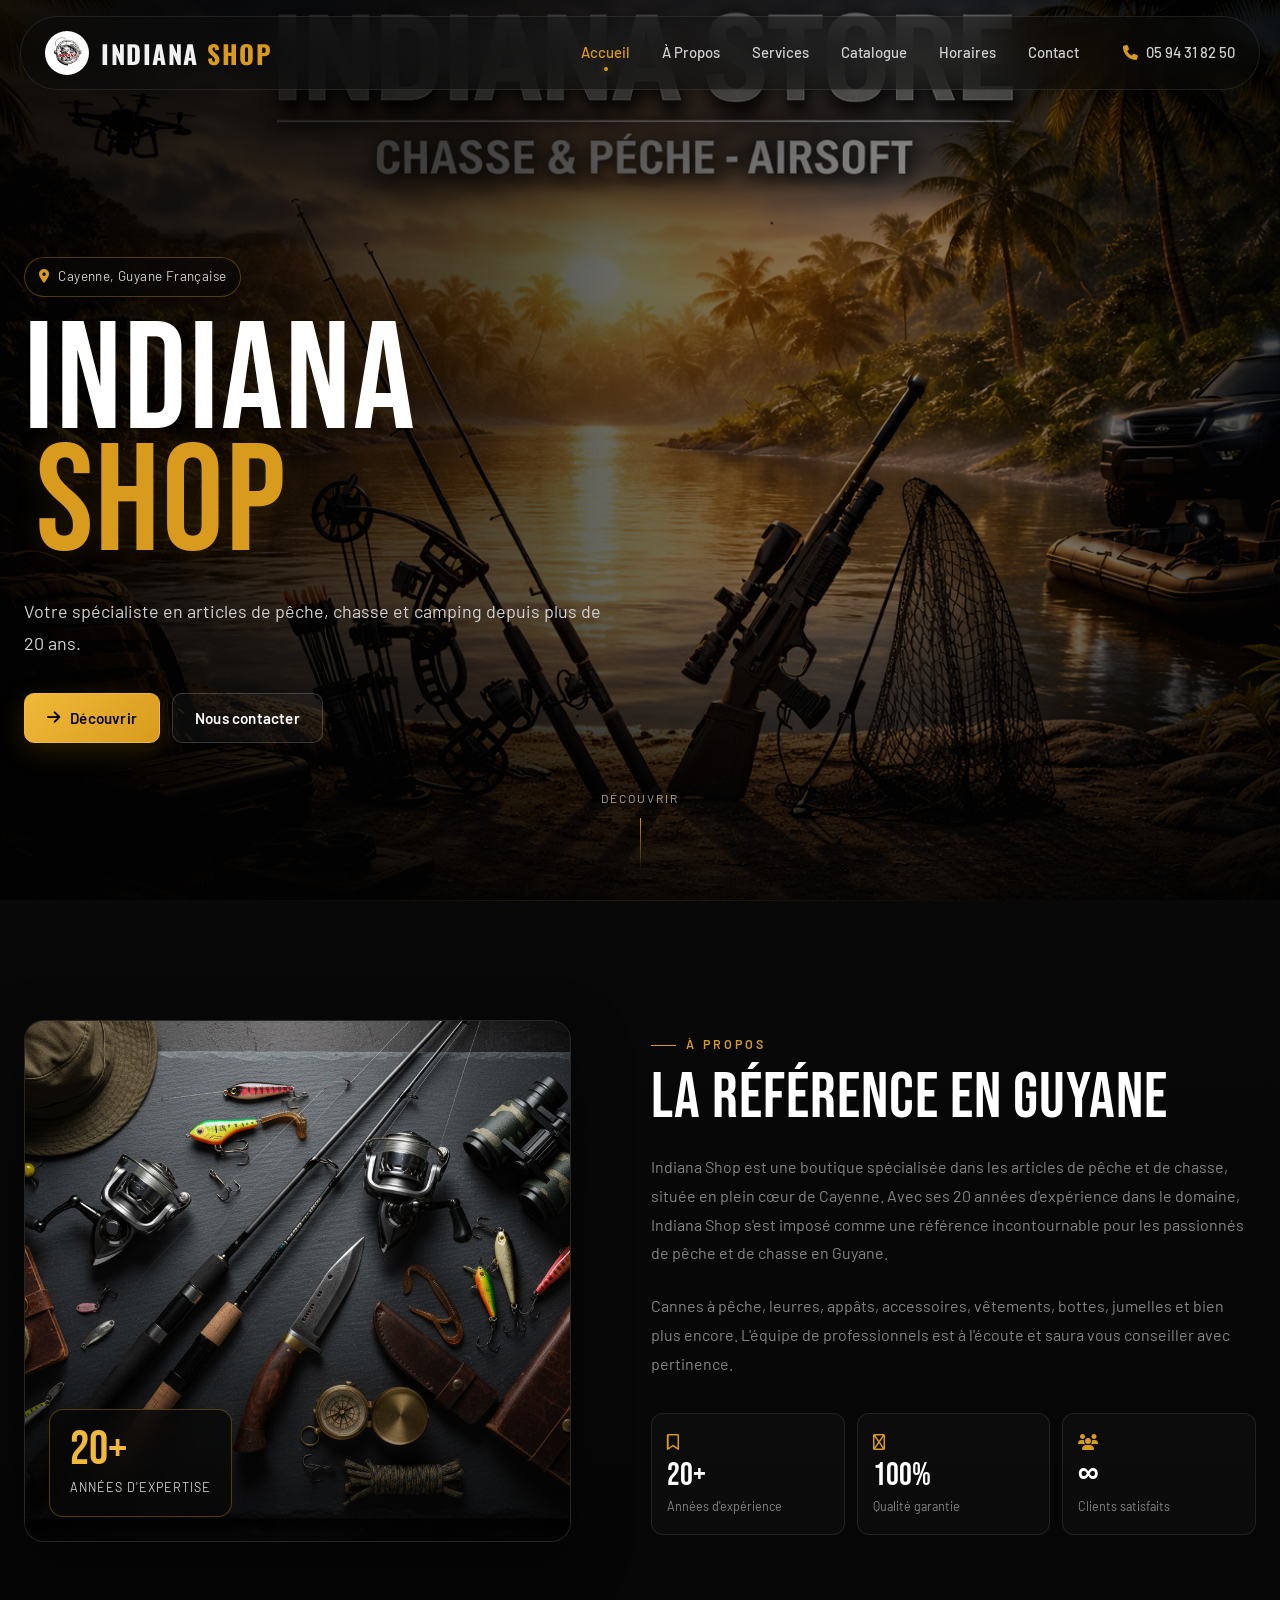
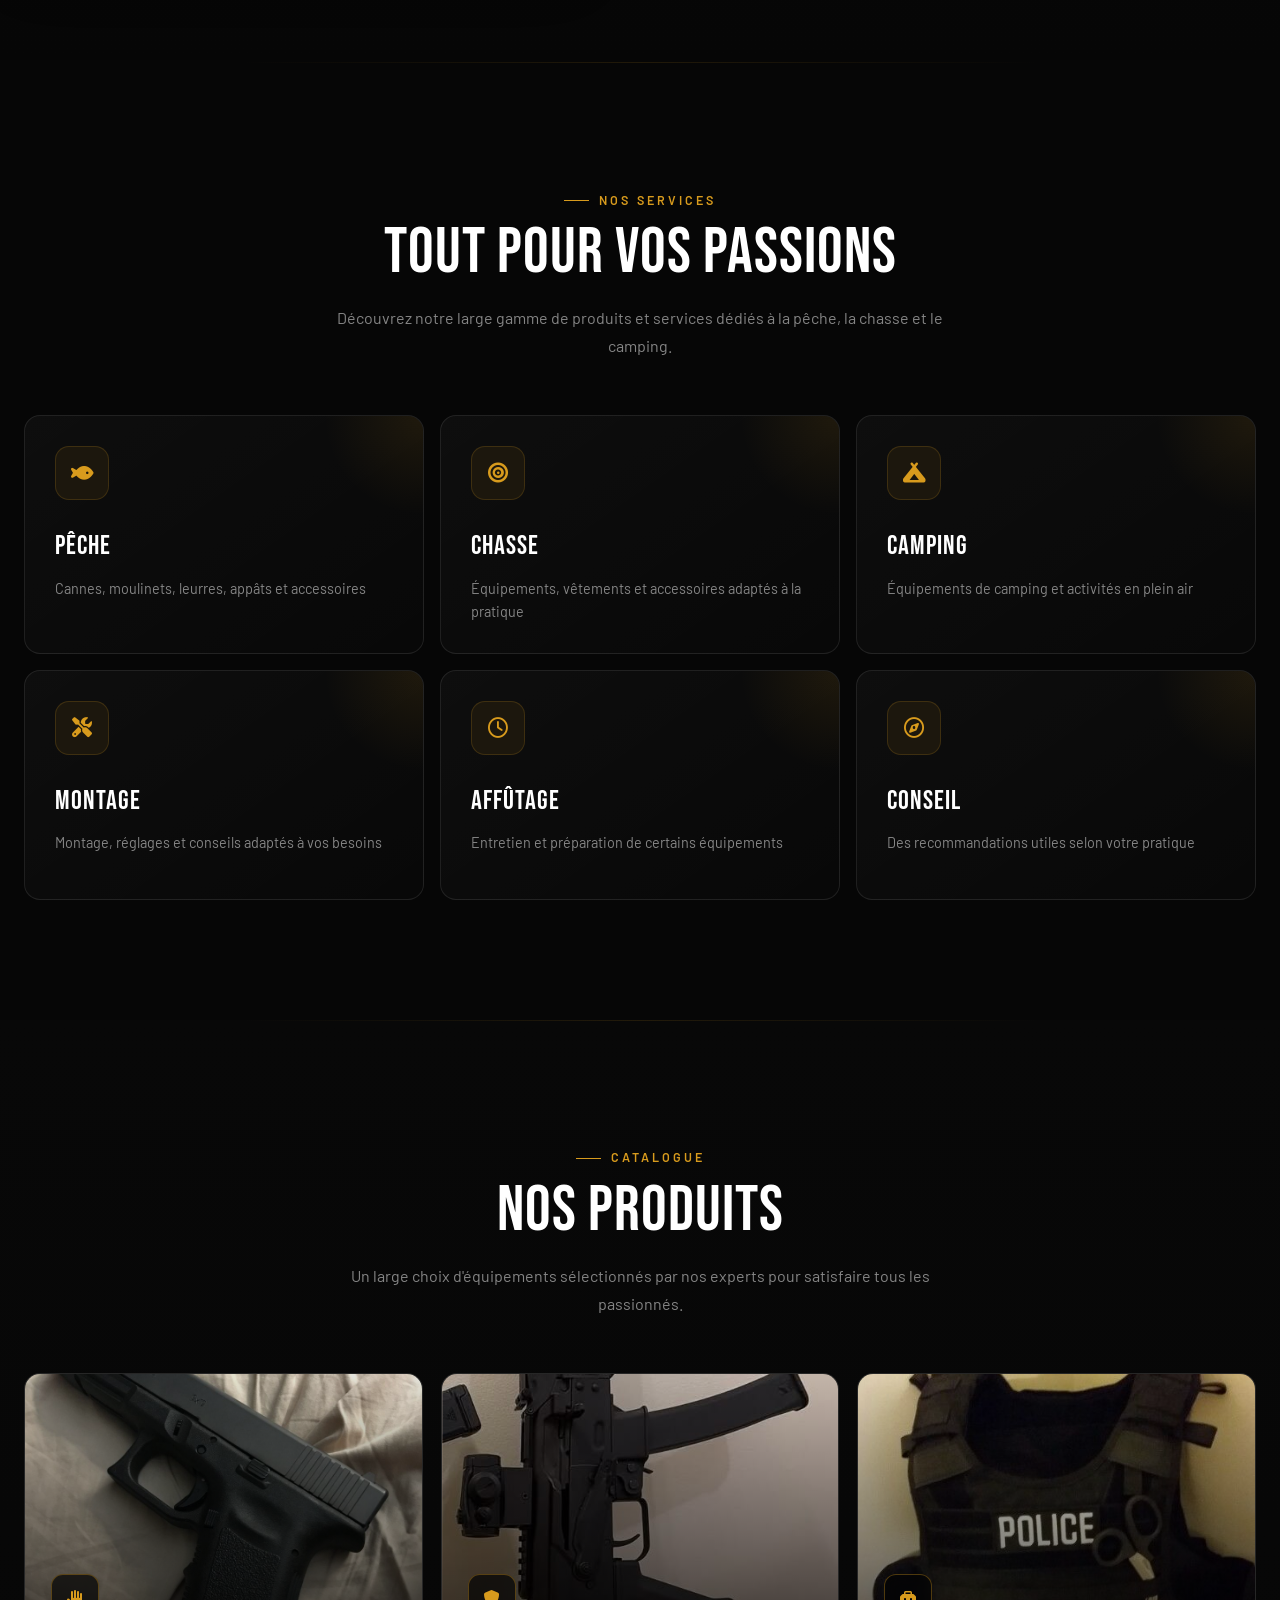
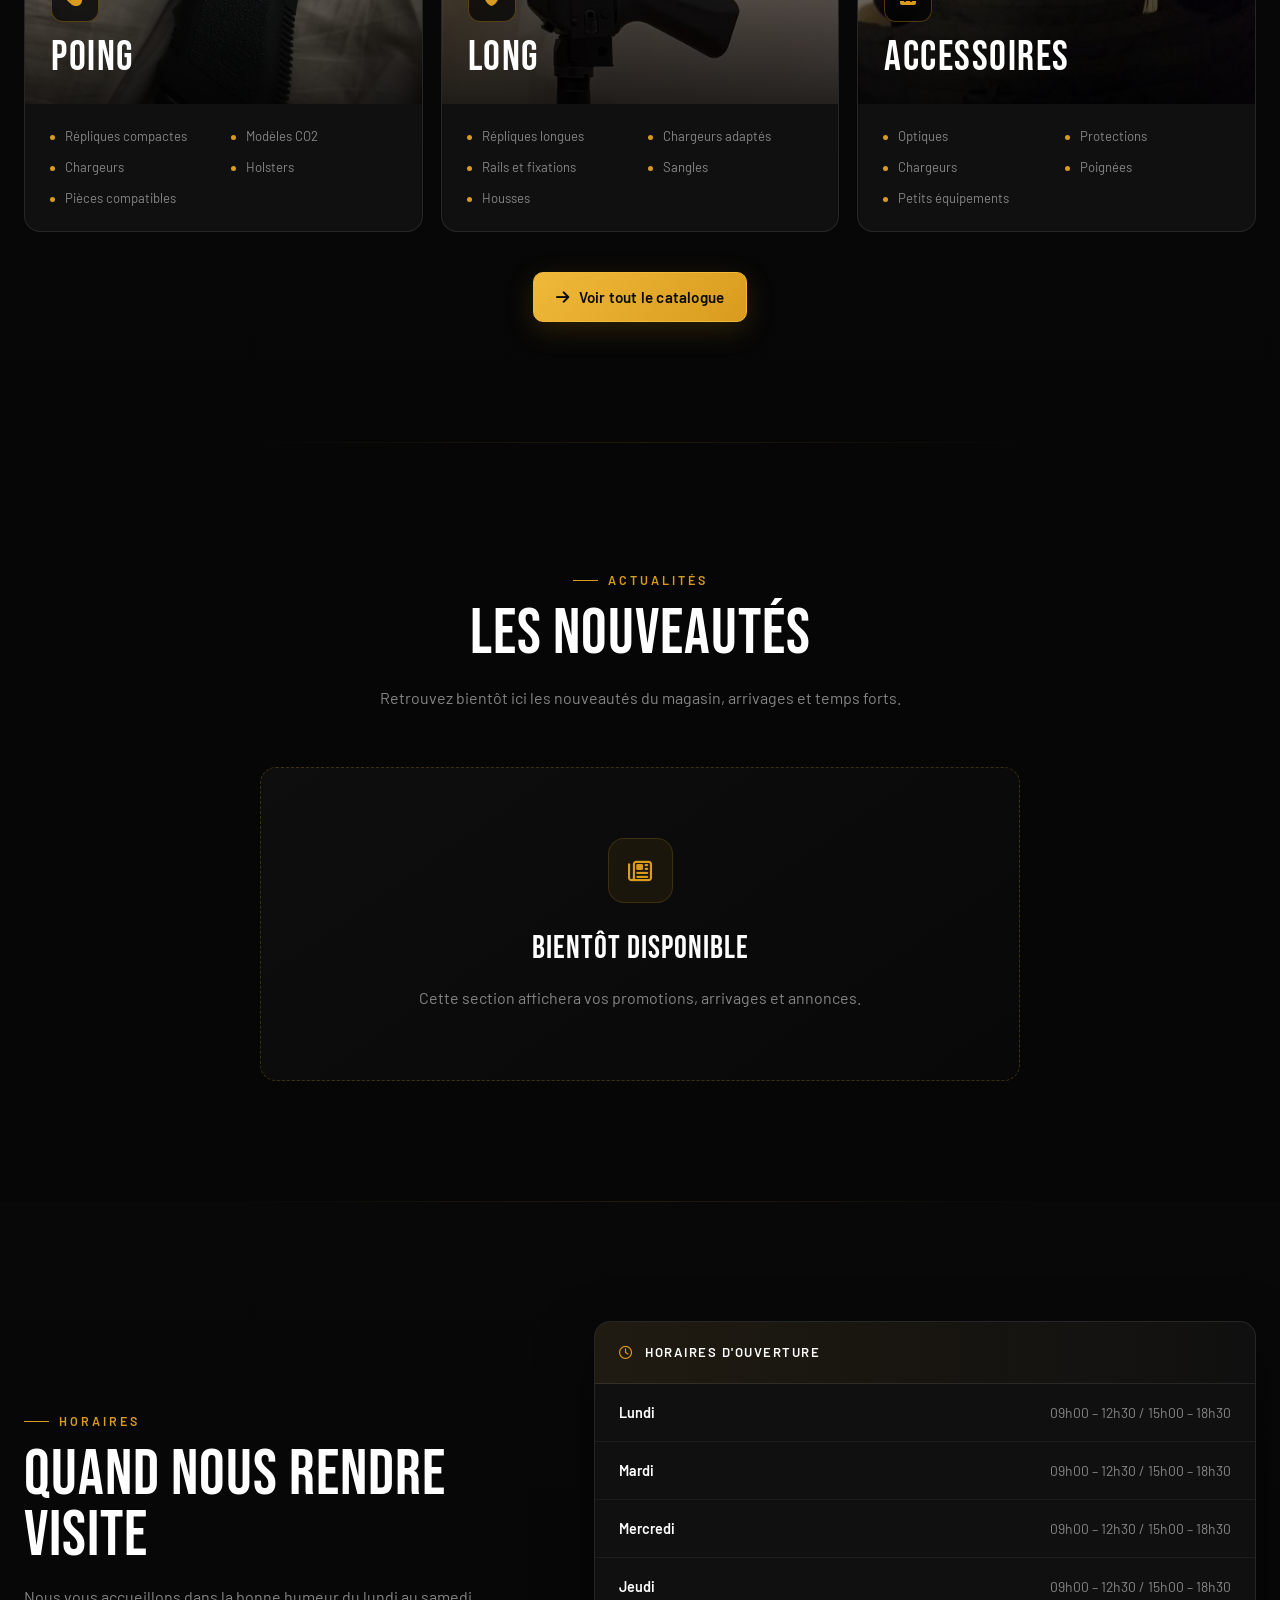
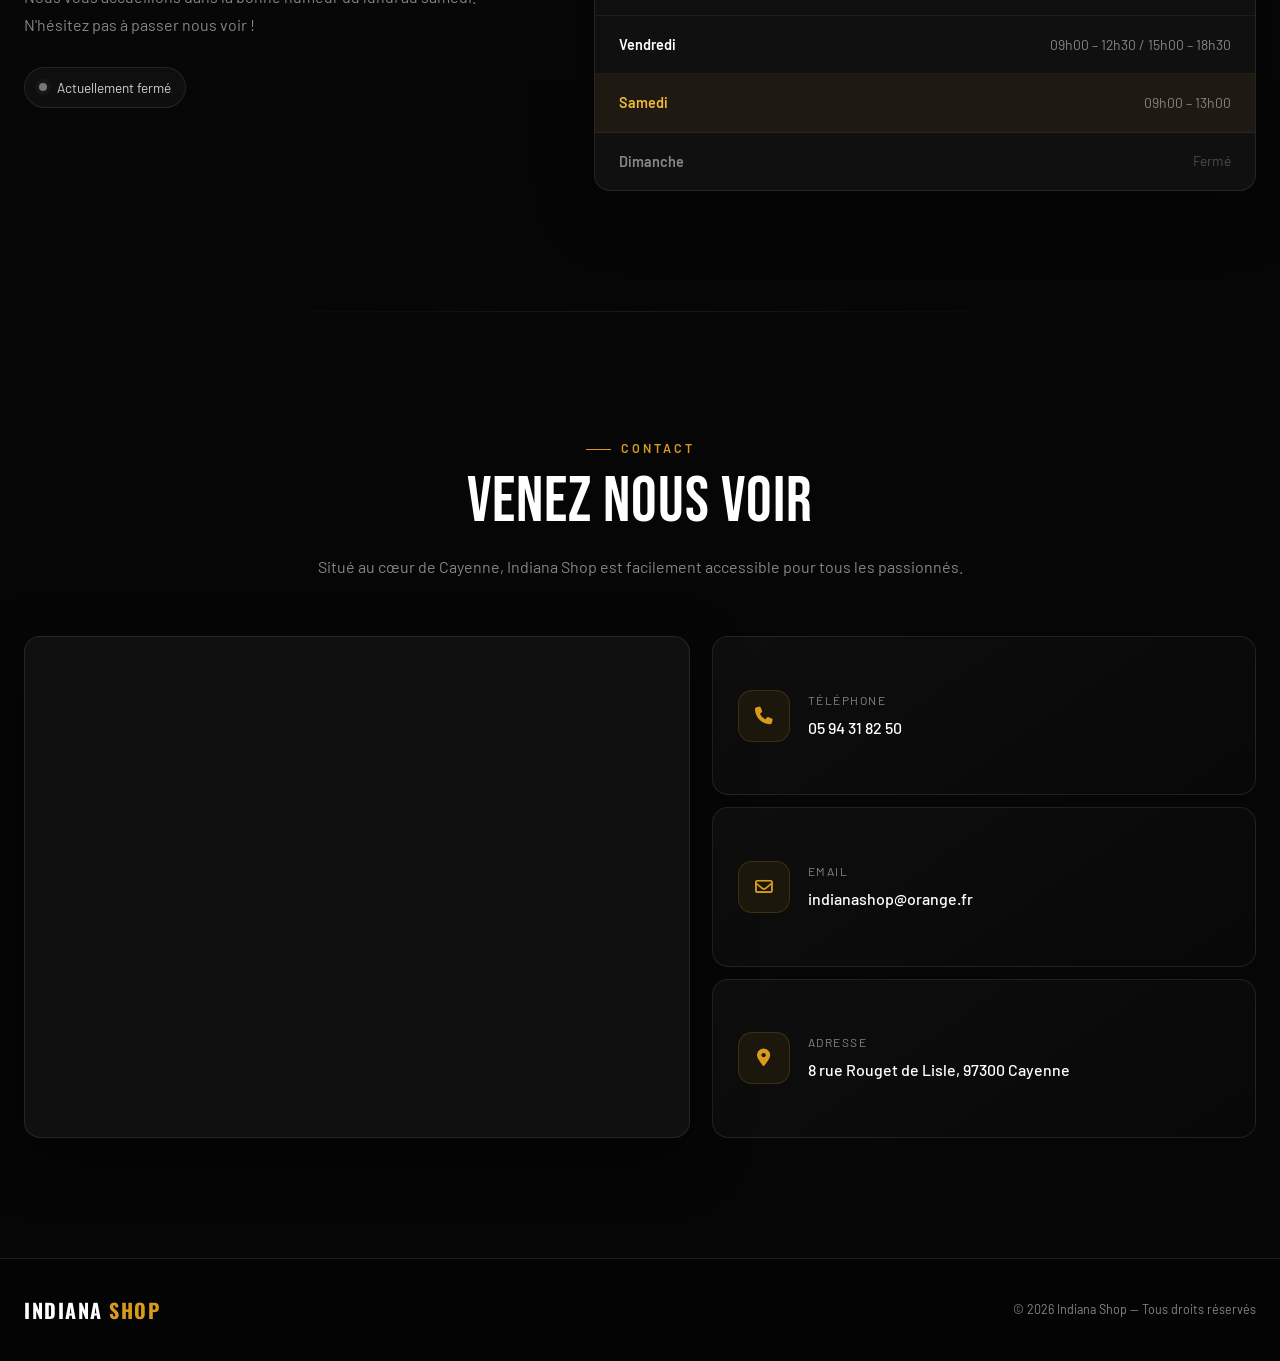
<file: index.html>
<!DOCTYPE html>
<html lang="fr">
<head>
    <meta charset="UTF-8">
    <meta name="viewport" content="width=device-width, initial-scale=1.0">

    <title>Indiana Shop — Pêche, Chasse & Camping · Cayenne, Guyane</title>

    <!-- SEO -->
    <meta name="description"
          content="Indiana Shop, votre spécialiste en articles de pêche, chasse et camping depuis plus de 20 ans à Cayenne, Guyane Française. Cannes, leurres, équipements outdoor.">
    <meta name="robots" content="index, follow">
    <link rel="canonical" href="https://indianashop.gf/">

    <!-- Open Graph -->
    <meta property="og:type" content="website">
    <meta property="og:title" content="Indiana Shop — Pêche, Chasse & Camping · Cayenne">
    <meta property="og:description"
          content="Votre spécialiste outdoor depuis plus de 20 ans en Guyane. Cannes à pêche, vêtements et équipements camping.">
    <meta property="og:image" content="/img/Background.png">
    <meta property="og:url" content="https://indianashop.gf/">
    <meta property="og:locale" content="fr_GF">

    <!-- Favicon -->
    <link rel="icon" type="image/png" href="/img/logo-indiana.png">
    <link rel="apple-touch-icon" href="/img/logo-indiana.png">

    <!-- Fonts -->
    <link rel="preconnect" href="https://fonts.googleapis.com">
    <link rel="preconnect" href="https://fonts.gstatic.com" crossorigin>

    <link href="https://fonts.googleapis.com/css2?family=Bebas+Neue&family=Barlow:ital,wght@0,300;0,400;0,500;0,600;0,700;1,300&display=swap"
          rel="stylesheet">

    <!-- Font Awesome -->
    <link rel="stylesheet"
          href="https://cdnjs.cloudflare.com/ajax/libs/font-awesome/6.5.2/css/all.min.css">

<link href="https://fonts.googleapis.com/css2?family=Bebas+Neue&family=Barlow:ital,wght@0,300;0,400;0,500;0,600;0,700;1,300&family=Oswald:wght@400;500;600;700&display=swap"
      rel="stylesheet">

    <!-- CSS -->
    <style>

        /* =========================================================
   INDIANA SHOP — STYLE.CSS
   Thème : Noir / Doré — Premium Outdoor
   ========================================================= */


/* =========================================================
   1. VARIABLES
   ========================================================= */

:root {
    --bg: #060606;
    --bg-soft: #0a0a0a;
    --bg-card: #101010;
    --bg-card-2: #141414;

    --gold: #d89b1d;
    --gold-light: #f0b93a;
    --gold-bright: #f0ab35;
    --gold-dark: #a66e0d;

    --text: #ffffff;
    --text-soft: #d0d0d0;
    --text-muted: #858585;

    --border: rgba(255, 255, 255, 0.09);
    --border-gold: rgba(216, 155, 29, 0.35);

    --shadow: 0 20px 60px rgba(0, 0, 0, 0.45);
    --gold-shadow: 0 10px 40px rgba(216, 155, 29, 0.16);

    --radius: 16px;
    --radius-small: 10px;

    --container: 1300px;

    --transition: 0.35s cubic-bezier(0.22, 1, 0.36, 1);
}


/* =========================================================
   2. RESET
   ========================================================= */

* {
    margin: 0;
    padding: 0;
    box-sizing: border-box;
}

html {
    scroll-behavior: smooth;
    scroll-padding-top: 110px;
}

body {
    min-height: 100vh;
    background: var(--bg);
    color: var(--text);
    font-family: "Barlow", sans-serif;
    font-size: 16px;
    line-height: 1.6;
    overflow-x: hidden;
}

body::selection {
    background: var(--gold);
    color: #000;
}

img {
    display: block;
    max-width: 100%;
}

a {
    color: inherit;
    text-decoration: none;
}

button,
input,
textarea,
select {
    font: inherit;
}

button {
    cursor: pointer;
}

ul {
    list-style: none;
}


/* =========================================================
   3. CONTAINER
   ========================================================= */

.container {
    width: min(
        calc(100% - 48px),
        var(--container)
    );

    margin-inline: auto;
}


/* =========================================================
   4. SCROLL PROGRESS
   ========================================================= */

#progress-bar {
    position: fixed;
    top: 0;
    left: 0;

    width: 0;
    height: 3px;

    background: linear-gradient(
        90deg,
        var(--gold-dark),
        var(--gold-light)
    );

    box-shadow:
        0 0 12px rgba(240, 185, 58, 0.6);

    z-index: 99999;

    transition: width 0.08s linear;
}


/* =========================================================
   5. CURSOR GLOW
   ========================================================= */

#cursor-glow {
    position: fixed;

    width: 320px;
    height: 320px;

    border-radius: 50%;

    pointer-events: none;

    transform: translate(-50%, -50%);

    background:
        radial-gradient(
            circle,
            rgba(216, 155, 29, 0.075) 0%,
            rgba(216, 155, 29, 0.025) 35%,
            transparent 70%
        );

    z-index: 1;

    mix-blend-mode: screen;

    transition:
        left 0.08s linear,
        top 0.08s linear;
}

@media (max-width: 768px) {
    #cursor-glow {
        display: none;
    }
}


/* =========================================================
   6. PAGE LOADER
   ========================================================= */

#page-loader {
    position: fixed;
    inset: 0;

    display: flex;
    flex-direction: column;
    align-items: center;
    justify-content: center;

    background: #050505;

    z-index: 999999;

    transition:
        opacity 0.6s ease,
        visibility 0.6s ease;
}

#page-loader.hidden {
    opacity: 0;
    visibility: hidden;
    pointer-events: none;
}

.loader-logo {
    font-family: "Oswald", sans-serif;
    font-size: clamp(2rem, 5vw, 4rem);
    font-weight: 700;

    letter-spacing: 3px;
    text-transform: uppercase;

    color: #fff;

    margin-bottom: 28px;
}

.loader-logo span {
    color: var(--gold);
}

.loader-bar {
    width: 180px;
    height: 2px;

    overflow: hidden;

    background: rgba(255, 255, 255, 0.1);

    position: relative;
}

.loader-bar::after {
    content: "";

    position: absolute;
    top: 0;
    left: -100%;

    width: 100%;
    height: 100%;

    background: var(--gold);

    animation: loaderProgress 1.2s ease forwards;
}

@keyframes loaderProgress {
    to {
        left: 100%;
    }
}


/* =========================================================
   7. ANNOUNCEMENT BAR
   ========================================================= */

#announcement-bar {
    position: fixed;

    top: 0;
    left: 0;

    width: 100%;

    height: 0;

    z-index: 9990;

    pointer-events: none;
}


/* =========================================================
   8. NAVBAR
   ========================================================= */

.navbar {
    position: fixed;

    top: 16px;
    left: 50%;

    transform: translateX(-50%);

    width: calc(100% - 40px);
    max-width: 1300px;

    min-height: 72px;

    padding: 14px 24px;

    display: flex;
    align-items: center;

    gap: 30px;

    background: rgba(10, 10, 10, 0.5);

    backdrop-filter: blur(20px) saturate(1.2);
    -webkit-backdrop-filter: blur(20px) saturate(1.2);

    border: 1px solid var(--border);

    border-radius: 999px;

    box-shadow:
        0 12px 40px rgba(0, 0, 0, 0.18);

    z-index: 9990;

    transition:
        background var(--transition),
        border-color var(--transition),
        box-shadow var(--transition),
        padding var(--transition),
        top var(--transition);
}

.navbar.scrolled {
    background: rgba(6, 6, 6, 0.88);

    border-color: var(--border-gold);

    box-shadow:
        0 8px 32px rgba(0, 0, 0, 0.4),
        0 0 0 1px rgba(216, 155, 29, 0.06);

    padding: 12px 22px;
}


/* =========================================================
   9. BRAND
   ========================================================= */

.brand {
    display: flex;
    align-items: center;

    gap: 12px;

    flex-shrink: 0;

    transition: opacity 0.25s ease;
}

.brand:hover {
    opacity: 0.88;
}

.brand-logo {
    width: 44px;
    height: 44px;

    object-fit: contain;

    border-radius: 50%;

    background: #fff;

    padding: 2px;

    flex-shrink: 0;
}

.logo {
    font-family: "Oswald", sans-serif;

    font-size: 1.6rem;
    font-weight: 700;

    text-transform: uppercase;

    letter-spacing: 1.5px;

    color: #f2f2f2;

    white-space: nowrap;
}

.logo span {
    color: var(--gold);
}


/* =========================================================
   10. NAVIGATION
   ========================================================= */

.navbar nav {
    margin-left: auto;
}

.nav-links {
    display: flex;

    list-style: none;

    gap: 4px;

    align-items: center;
}

.nav-links a {
    position: relative;

    display: block;

    color: var(--text-soft);

    font-size: 0.93rem;
    font-weight: 500;

    padding: 8px 14px;

    border-radius: 8px;

    transition:
        color 0.2s ease,
        background 0.2s ease;
}

.nav-links a:hover {
    color: #fff;

    background: rgba(255, 255, 255, 0.05);
}

.nav-links a.active {
    color: var(--gold);
}

.nav-links a.active::after {
    content: "";

    position: absolute;

    bottom: 2px;
    left: 50%;

    transform: translateX(-50%);

    width: 4px;
    height: 4px;

    border-radius: 50%;

    background: var(--gold);

    box-shadow:
        0 0 8px rgba(216, 155, 29, 0.6);
}


/* =========================================================
   11. PHONE
   ========================================================= */

.phone {
    display: flex;

    align-items: center;

    gap: 8px;

    color: var(--text-soft);

    font-size: 0.93rem;
    font-weight: 500;

    transition:
        color 0.2s ease;

    flex-shrink: 0;
}

.phone i {
    color: var(--gold);
}

.phone:hover {
    color: var(--gold);
}


/* =========================================================
   12. MOBILE MENU BUTTON
   ========================================================= */

.menu-toggle {
    display: none;

    width: 44px;
    height: 44px;

    border: none;

    border-radius: 12px;

    background: var(--bg-card);

    border: 1px solid var(--border);

    cursor: pointer;

    align-items: center;
    justify-content: center;

    flex-direction: column;

    gap: 5px;

    transition: 0.3s ease;

    margin-left: auto;
}

.menu-toggle:hover {
    border-color: var(--border-gold);

    background: rgba(216, 155, 29, 0.08);
}

.menu-toggle span {
    display: block;

    width: 20px;
    height: 2px;

    background: #fff;

    border-radius: 20px;

    transition: 0.3s ease;
}

.menu-toggle.active span:nth-child(1) {
    transform: translateY(7px) rotate(45deg);
}

.menu-toggle.active span:nth-child(2) {
    opacity: 0;

    transform: scaleX(0);
}

.menu-toggle.active span:nth-child(3) {
    transform: translateY(-7px) rotate(-45deg);
}


/* =========================================================
   13. HERO
   ========================================================= */

.hero {
    position: relative;

    min-height: 100vh;

    display: flex;
    align-items: center;

    overflow: hidden;

    isolation: isolate;

    background: #050505;
}

.hero-bg {
    position: absolute;

    inset: -8% 0;

    z-index: -3;

    background-image:
        linear-gradient(
            90deg,
            rgba(0, 0, 0, 0.88) 0%,
            rgba(0, 0, 0, 0.68) 38%,
            rgba(0, 0, 0, 0.38) 72%,
            rgba(0, 0, 0, 0.7) 100%
        ),
        url("/img/Background.png");

    background-size: cover;
    background-position: center;

    filter: saturate(0.85) contrast(1.05);

    opacity: 0;

    transform: scale(1.05);

    transition:
        opacity 1.2s ease,
        transform 2s cubic-bezier(0.16, 1, 0.3, 1);
}

.hero-bg.loaded {
    opacity: 1;

    transform: scale(1);
}

.hero::after {
    content: "";

    position: absolute;

    inset: 0;

    z-index: -2;

    background:
        linear-gradient(
            to bottom,
            rgba(0, 0, 0, 0.35),
            transparent 30%,
            transparent 65%,
            rgba(0, 0, 0, 0.85)
        );
}

.hero-noise {
    position: absolute;

    inset: 0;

    z-index: -1;

    opacity: 0.045;

    pointer-events: none;

    background-image:
        url("data:image/svg+xml,%3Csvg viewBox='0 0 200 200' xmlns='http://www.w3.org/2000/svg'%3E%3Cfilter id='n'%3E%3CfeTurbulence type='fractalNoise' baseFrequency='.8' numOctaves='4' stitchTiles='stitch'/%3E%3C/filter%3E%3Crect width='100%25' height='100%25' filter='url(%23n)' opacity='.45'/%3E%3C/svg%3E");

    background-size: 200px 200px;
}


/* =========================================================
   14. HERO CONTENT
   ========================================================= */

.hero-content {
    position: relative;

    z-index: 2;

    padding-top: 100px;
}

.hero-inner {
    max-width: 760px;
}

.hero-badge {
    display: inline-flex;

    align-items: center;

    gap: 9px;

    padding: 8px 14px;

    margin-bottom: 24px;

    border: 1px solid var(--border-gold);

    border-radius: 999px;

    background: rgba(10, 10, 10, 0.48);

    backdrop-filter: blur(10px);

    color: var(--text-soft);

    font-size: 0.84rem;

    letter-spacing: 0.4px;

    animation: heroFadeUp 0.9s 0.15s both;
}

.hero-badge i {
    color: var(--gold);
}

.hero-title {
    margin: 0;

    font-family: "Bebas Neue", sans-serif;

    font-size: clamp(
        5rem,
        12vw,
        10.5rem
    );

    line-height: 0.8;

    font-weight: 400;

    text-transform: uppercase;

    letter-spacing: 2px;

    animation: heroFadeUp 0.9s 0.25s both;
}

.hero-title span {
    display: block;
}

.hero-title .line1 {
    color: #fff;
}

.hero-title .line2 {
    color: var(--gold);

    margin-left: 0.08em;

    text-shadow:
        0 0 30px rgba(216, 155, 29, 0.16);
}

.hero-desc {
    max-width: 600px;

    margin-top: 30px;

    color: #d2d2d2;

    font-size: 1.12rem;

    line-height: 1.75;

    animation: heroFadeUp 0.9s 0.38s both;
}

.hero-actions {
    display: flex;

    align-items: center;

    gap: 12px;

    margin-top: 34px;

    animation: heroFadeUp 0.9s 0.5s both;
}


/* =========================================================
   15. BUTTONS
   ========================================================= */

.btn {
    position: relative;

    display: inline-flex;

    align-items: center;
    justify-content: center;

    gap: 10px;

    min-height: 50px;

    padding: 0 22px;

    border-radius: 10px;

    font-size: 0.95rem;

    font-weight: 600;

    letter-spacing: 0.2px;

    transition:
        transform var(--transition),
        background var(--transition),
        border-color var(--transition),
        color var(--transition),
        box-shadow var(--transition);

    overflow: hidden;
}

.btn:hover {
    transform: translateY(-2px);
}

.btn-primary {
    color: #090909;

    background:
        linear-gradient(
            135deg,
            var(--gold-light),
            var(--gold)
        );

    border: 1px solid var(--gold-light);

    box-shadow:
        0 8px 28px rgba(216, 155, 29, 0.18);
}

.btn-primary::before {
    content: "";

    position: absolute;

    inset: 0;

    background:
        linear-gradient(
            110deg,
            transparent 20%,
            rgba(255,255,255,0.38) 50%,
            transparent 80%
        );

    transform: translateX(-120%);

    transition: transform 0.7s ease;
}

.btn-primary:hover::before {
    transform: translateX(120%);
}

.btn-primary:hover {
    box-shadow:
        0 12px 35px rgba(216, 155, 29, 0.28);
}

.btn-ghost {
    color: #fff;

    background: rgba(255, 255, 255, 0.04);

    border: 1px solid rgba(255, 255, 255, 0.18);

    backdrop-filter: blur(10px);
}

.btn-ghost:hover {
    border-color: var(--border-gold);

    background: rgba(216, 155, 29, 0.07);

    color: var(--gold-light);
}


/* =========================================================
   16. HERO SCROLL
   ========================================================= */

.hero-scroll {
    position: absolute;

    bottom: 30px;
    left: 50%;

    transform: translateX(-50%);

    display: flex;

    flex-direction: column;

    align-items: center;

    gap: 10px;

    color: rgba(255, 255, 255, 0.65);

    font-size: 0.75rem;

    text-transform: uppercase;

    letter-spacing: 2px;

    z-index: 3;

    transition:
        color 0.25s ease,
        transform 0.25s ease;
}

.hero-scroll:hover {
    color: var(--gold);

    transform:
        translateX(-50%)
        translateY(-4px);
}

.scroll-line {
    width: 1px;
    height: 52px;

    background:
        linear-gradient(
            to bottom,
            var(--gold),
            transparent
        );

    animation: scrollPulse 1.8s ease-in-out infinite;
}

@keyframes scrollPulse {
    0%,
    100% {
        opacity: 0.35;
        transform: scaleY(0.7);
        transform-origin: top;
    }

    50% {
        opacity: 1;
        transform: scaleY(1);
    }
}


/* =========================================================
   17. GENERIC SECTIONS
   ========================================================= */

.section {
    position: relative;

    padding: 120px 0;

    background: var(--bg);
}

.section:nth-of-type(even) {
    background:
        linear-gradient(
            180deg,
            #080808,
            #060606
        );
}

.section::before {
    content: "";

    position: absolute;

    top: 0;
    left: 50%;

    transform: translateX(-50%);

    width: min(800px, 80%);

    height: 1px;

    background:
        linear-gradient(
            90deg,
            transparent,
            rgba(216, 155, 29, 0.13),
            transparent
        );
}

.section-eyebrow {
    display: inline-flex;

    align-items: center;

    gap: 10px;

    color: var(--gold);

    font-size: 0.78rem;

    font-weight: 600;

    letter-spacing: 3px;

    text-transform: uppercase;

    margin-bottom: 13px;
}

.section-eyebrow::before {
    content: "";

    width: 25px;
    height: 1px;

    background: var(--gold);
}

.section-title {
    font-family: "Bebas Neue", sans-serif;

    font-size: clamp(
        2.6rem,
        5vw,
        4.6rem
    );

    font-weight: 400;

    line-height: 0.95;

    letter-spacing: 1px;

    color: #fff;
}

.section-sub {
    max-width: 650px;

    margin: 20px auto 0;

    color: var(--text-muted);

    font-size: 1rem;

    line-height: 1.75;
}

.heading-center {
    text-align: center;

    max-width: 850px;

    margin: 0 auto 55px;
}

.heading-center .section-eyebrow {
    justify-content: center;
}


/* =========================================================
   18. ABOUT
   ========================================================= */

.about-grid {
    display: grid;

    grid-template-columns:
        minmax(0, 0.95fr)
        minmax(0, 1.05fr);

    align-items: center;

    gap: 80px;
}

.about-img-wrap {
    position: relative;

    min-height: 520px;

    border-radius: 20px;

    overflow: hidden;

    background: var(--bg-card);

    border: 1px solid var(--border);

    box-shadow: var(--shadow);
}

.about-img {
    width: 100%;
    height: 100%;

    min-height: 520px;

    object-fit: cover;

    transition:
        transform 0.8s cubic-bezier(0.22, 1, 0.36, 1);
}

.about-img-wrap:hover .about-img {
    transform: scale(1.035);
}

.about-img-wrap::after {
    content: "";

    position: absolute;

    inset: 0;

    background:
        linear-gradient(
            180deg,
            transparent 45%,
            rgba(0, 0, 0, 0.62)
        );

    pointer-events: none;
}

.exp-badge {
    position: absolute;

    left: 24px;
    bottom: 24px;

    z-index: 2;

    padding: 18px 20px;

    min-width: 150px;

    border-radius: 14px;

    background: rgba(7, 7, 7, 0.78);

    border: 1px solid var(--border-gold);

    backdrop-filter: blur(16px);

    box-shadow:
        0 15px 40px rgba(0, 0, 0, 0.35);
}

.exp-badge .num {
    color: var(--gold-light);

    font-family: "Bebas Neue", sans-serif;

    font-size: 3rem;

    line-height: 0.9;
}

.exp-badge .lbl {
    margin-top: 7px;

    color: var(--text-soft);

    font-size: 0.78rem;

    text-transform: uppercase;

    letter-spacing: 1px;
}

.about-content {
    display: flex;

    flex-direction: column;

    gap: 0;
}

.about-text {
    color: var(--text-muted);

    font-size: 1rem;

    line-height: 1.8;

    margin-top: 24px;
}

.stats-row {
    display: grid;

    grid-template-columns:
        repeat(3, 1fr);

    gap: 12px;

    margin-top: 34px;
}

.stat-card {
    padding: 20px 15px;

    display: flex;

    flex-direction: column;

    gap: 6px;

    background: rgba(255, 255, 255, 0.025);

    border: 1px solid var(--border);

    border-radius: 12px;

    transition:
        transform var(--transition),
        border-color var(--transition),
        background var(--transition);
}

.stat-card:hover {
    transform: translateY(-5px);

    border-color: var(--border-gold);

    background: rgba(216, 155, 29, 0.035);
}

.stat-card i {
    color: var(--gold);

    font-size: 1rem;

    margin-bottom: 4px;
}

.stat-card strong {
    font-family: "Bebas Neue", sans-serif;

    font-size: 2rem;

    line-height: 1;

    font-weight: 400;

    color: #fff;
}

.stat-card span {
    color: var(--text-muted);

    font-size: 0.78rem;

    line-height: 1.35;
}


/* =========================================================
   19. SERVICES
   ========================================================= */

.services-grid {
    display: grid;

    grid-template-columns:
        repeat(3, 1fr);

    gap: 16px;
}

.service-card {
    position: relative;

    padding: 30px;

    min-height: 230px;

    display: flex;

    flex-direction: column;

    justify-content: flex-start;

    background:
        linear-gradient(
            145deg,
            rgba(255, 255, 255, 0.035),
            rgba(255, 255, 255, 0.012)
        );

    border: 1px solid var(--border);

    border-radius: var(--radius);

    overflow: hidden;

    transition:
        transform var(--transition),
        border-color var(--transition),
        background var(--transition),
        box-shadow var(--transition);
}

.service-card::before {
    content: "";

    position: absolute;

    top: -100px;
    right: -100px;

    width: 200px;
    height: 200px;

    border-radius: 50%;

    background:
        radial-gradient(
            circle,
            rgba(216, 155, 29, 0.1),
            transparent 70%
        );

    transition:
        transform 0.6s ease;
}

.service-card:hover {
    transform: translateY(-8px);

    border-color: var(--border-gold);

    background:
        linear-gradient(
            145deg,
            rgba(216, 155, 29, 0.06),
            rgba(255, 255, 255, 0.015)
        );

    box-shadow:
        0 18px 45px rgba(0, 0, 0, 0.3);
}

.service-card:hover::before {
    transform: scale(1.4);
}

.service-icon {
    width: 54px;
    height: 54px;

    display: flex;

    align-items: center;
    justify-content: center;

    border-radius: 14px;

    color: var(--gold);

    background: rgba(216, 155, 29, 0.08);

    border: 1px solid rgba(216, 155, 29, 0.18);

    font-size: 1.25rem;

    margin-bottom: 25px;

    transition:
        transform var(--transition),
        background var(--transition);
}

.service-card:hover .service-icon {
    transform: translateY(-3px) rotate(-3deg);

    background: rgba(216, 155, 29, 0.14);
}

.service-card h3 {
    position: relative;

    font-family: "Bebas Neue", sans-serif;

    font-size: 1.7rem;

    letter-spacing: 1px;

    font-weight: 400;

    color: #fff;

    margin-bottom: 8px;
}

.service-card p {
    position: relative;

    color: var(--text-muted);

    font-size: 0.9rem;

    line-height: 1.6;
}


/* =========================================================
   20. CATALOGUE
   ========================================================= */

.catalog-grid {
    display: grid;

    grid-template-columns:
        repeat(3, 1fr);

    gap: 18px;
}

.catalog-card {
    overflow: hidden;

    background: var(--bg-card);

    border: 1px solid var(--border);

    border-radius: var(--radius);

    transition:
        transform var(--transition),
        border-color var(--transition),
        box-shadow var(--transition);
}

.catalog-card:hover {
    transform: translateY(-8px);

    border-color: var(--border-gold);

    box-shadow:
        0 20px 50px rgba(0, 0, 0, 0.35);
}

.catalog-thumb {
    position: relative;

    min-height: 330px;

    background-size: cover;
    background-position: center;

    overflow: hidden;
}

.catalog-thumb::before {
    content: "";

    position: absolute;

    inset: 0;

    background:
        linear-gradient(
            180deg,
            rgba(0, 0, 0, 0.1),
            rgba(0, 0, 0, 0.82)
        );

    transition:
        background 0.5s ease;
}

.catalog-card:hover .catalog-thumb::before {
    background:
        linear-gradient(
            180deg,
            rgba(0, 0, 0, 0.05),
            rgba(0, 0, 0, 0.72)
        );
}

.catalog-thumb-inner {
    position: absolute;

    inset: 0;

    z-index: 2;

    display: flex;

    flex-direction: column;

    justify-content: flex-end;

    padding: 26px;
}

.catalog-icon {
    width: 48px;
    height: 48px;

    display: flex;

    align-items: center;
    justify-content: center;

    margin-bottom: 15px;

    border-radius: 12px;

    color: var(--gold);

    background: rgba(5, 5, 5, 0.72);

    border: 1px solid var(--border-gold);

    backdrop-filter: blur(8px);
}

.catalog-thumb h3 {
    font-family: "Bebas Neue", sans-serif;

    font-size: 2.6rem;

    font-weight: 400;

    line-height: 1;

    letter-spacing: 1.5px;

    color: #fff;
}

.catalog-body {
    padding: 22px 25px;
}

.catalog-body ul {
    display: grid;

    grid-template-columns:
        1fr 1fr;

    gap: 10px 16px;
}

.catalog-body li {
    position: relative;

    padding-left: 15px;

    color: var(--text-muted);

    font-size: 0.82rem;
}

.catalog-body li::before {
    content: "";

    position: absolute;

    left: 0;
    top: 0.68em;

    width: 5px;
    height: 5px;

    border-radius: 50%;

    background: var(--gold);
}

.catalog-cta {
    display: flex;

    justify-content: center;

    margin-top: 40px;
}


/* =========================================================
   21. ACTUALITÉS
   ========================================================= */

.news-empty {
    max-width: 760px;

    margin: 0 auto;

    padding: 70px 30px;

    text-align: center;

    border-radius: var(--radius);

    background:
        linear-gradient(
            145deg,
            rgba(255, 255, 255, 0.035),
            rgba(255, 255, 255, 0.012)
        );

    border: 1px dashed rgba(216, 155, 29, 0.25);
}

.news-empty > i {
    display: flex;

    align-items: center;
    justify-content: center;

    width: 65px;
    height: 65px;

    margin: 0 auto 20px;

    border-radius: 16px;

    color: var(--gold);

    background: rgba(216, 155, 29, 0.08);

    border: 1px solid rgba(216, 155, 29, 0.18);

    font-size: 1.5rem;
}

.news-empty h3 {
    font-family: "Bebas Neue", sans-serif;

    font-size: 2rem;

    font-weight: 400;

    letter-spacing: 1px;
}

.news-empty p {
    max-width: 500px;

    margin: 10px auto 0;

    color: var(--text-muted);
}


/* =========================================================
   22. HORAIRES
   ========================================================= */

.hours-grid {
    display: grid;

    grid-template-columns:
        0.85fr
        1.15fr;

    gap: 80px;

    align-items: center;
}

.status-pill {
    display: inline-flex;

    align-items: center;

    gap: 10px;

    margin-top: 28px;

    padding: 9px 14px;

    border-radius: 999px;

    background: rgba(255, 255, 255, 0.035);

    border: 1px solid var(--border);

    color: var(--text-soft);

    font-size: 0.85rem;
}

.status-dot {
    width: 8px;
    height: 8px;

    border-radius: 50%;

    background: #777;

    box-shadow:
        0 0 0 4px rgba(120, 120, 120, 0.08);

    transition:
        background 0.25s ease,
        box-shadow 0.25s ease;
}

.status-dot.open {
    background: #67c96b;

    box-shadow:
        0 0 0 4px rgba(103, 201, 107, 0.1),
        0 0 12px rgba(103, 201, 107, 0.35);
}

.hours-card {
    overflow: hidden;

    border-radius: var(--radius);

    background: var(--bg-card);

    border: 1px solid var(--border);

    box-shadow: var(--shadow);
}

.hours-head {
    display: flex;

    align-items: center;

    gap: 12px;

    padding: 20px 24px;

    color: #fff;

    font-size: 0.82rem;

    font-weight: 600;

    letter-spacing: 1.5px;

    border-bottom: 1px solid var(--border);

    background:
        linear-gradient(
            90deg,
            rgba(216, 155, 29, 0.08),
            transparent
        );
}

.hours-head i {
    color: var(--gold);
}

.hours-row {
    display: grid;

    grid-template-columns:
        110px 1fr;

    align-items: center;

    gap: 20px;

    padding: 17px 24px;

    border-bottom: 1px solid rgba(255, 255, 255, 0.055);

    transition:
        background 0.25s ease,
        padding 0.25s ease;
}

.hours-row:last-child {
    border-bottom: none;
}

.hours-row:hover {
    background: rgba(255, 255, 255, 0.025);

    padding-left: 28px;
}

.hours-row.today {
    background: rgba(216, 155, 29, 0.065);
}

.hours-row.today .day-name {
    color: var(--gold-light);
}

.hours-row.closed {
    opacity: 0.5;
}

.day-name {
    color: #fff;

    font-weight: 600;

    font-size: 0.9rem;
}

.day-time {
    color: var(--text-muted);

    font-size: 0.87rem;

    text-align: right;
}


/* =========================================================
   23. CONTACT
   ========================================================= */

.contact-grid {
    display: grid;

    grid-template-columns:
        1.1fr
        0.9fr;

    gap: 22px;

    align-items: stretch;
}

.map-wrap {
    min-height: 500px;

    overflow: hidden;

    border-radius: var(--radius);

    border: 1px solid var(--border);

    background: #101010;

    box-shadow: var(--shadow);
}

.map-wrap iframe {
    width: 100%;
    height: 100%;

    min-height: 500px;

    display: block;

    border: 0;

    filter:
        grayscale(1)
        contrast(1.05)
        brightness(0.72);

    transition:
        filter 0.5s ease;
}

.map-wrap:hover iframe {
    filter:
        grayscale(0.75)
        contrast(1.03)
        brightness(0.82);
}

.contact-cards {
    display: flex;

    flex-direction: column;

    gap: 12px;
}

.contact-card {
    display: flex;

    align-items: center;

    gap: 18px;

    flex: 1;

    min-height: 150px;

    padding: 25px;

    border-radius: var(--radius);

    border: 1px solid var(--border);

    background:
        linear-gradient(
            145deg,
            rgba(255, 255, 255, 0.035),
            rgba(255, 255, 255, 0.012)
        );

    transition:
        transform var(--transition),
        border-color var(--transition),
        background var(--transition);
}

.contact-card:hover {
    transform: translateX(5px);

    border-color: var(--border-gold);

    background:
        rgba(216, 155, 29, 0.045);
}

.contact-icon {
    width: 52px;
    height: 52px;

    display: flex;

    align-items: center;
    justify-content: center;

    flex-shrink: 0;

    border-radius: 14px;

    color: var(--gold);

    background: rgba(216, 155, 29, 0.08);

    border: 1px solid rgba(216, 155, 29, 0.18);

    font-size: 1.1rem;
}

.contact-label {
    display: block;

    color: var(--text-muted);

    font-size: 0.75rem;

    text-transform: uppercase;

    letter-spacing: 1.5px;

    margin-bottom: 5px;
}

.contact-val {
    display: block;

    color: #fff;

    font-size: 1rem;

    font-weight: 500;

    word-break: break-word;
}


/* =========================================================
   24. FOOTER
   ========================================================= */

footer {
    padding: 35px 0;

    background: #040404;

    border-top: 1px solid var(--border);
}

.footer-inner {
    display: flex;

    align-items: center;

    justify-content: space-between;

    gap: 20px;
}

.footer-brand {
    font-family: "Oswald", sans-serif;

    font-size: 1.25rem;

    font-weight: 700;

    letter-spacing: 1.5px;
}

.footer-brand span {
    color: var(--gold);
}

.footer-copy {
    color: var(--text-muted);

    font-size: 0.78rem;
}


/* =========================================================
   25. SCROLL REVEAL
   ========================================================= */

[data-reveal] {
    opacity: 0;

    transform:
        translateY(35px);

    transition:
        opacity 0.8s cubic-bezier(0.22, 1, 0.36, 1),
        transform 0.8s cubic-bezier(0.22, 1, 0.36, 1);

    transition-delay:
        calc(var(--reveal-delay, 0) * 100ms);
}

[data-reveal="left"] {
    transform:
        translateX(-45px);
}

[data-reveal="right"] {
    transform:
        translateX(45px);
}

[data-reveal].visible {
    opacity: 1;

    transform:
        translate(0);
}


/* Support des data-delay présents dans le HTML */

[data-delay="1"] {
    --reveal-delay: 1;
}

[data-delay="2"] {
    --reveal-delay: 2;
}

[data-delay="3"] {
    --reveal-delay: 3;
}

[data-delay="4"] {
    --reveal-delay: 4;
}


/* =========================================================
   26. HERO ANIMATION
   ========================================================= */

@keyframes heroFadeUp {
    from {
        opacity: 0;

        transform:
            translateY(28px);
    }

    to {
        opacity: 1;

        transform:
            translateY(0);
    }
}


/* =========================================================
   27. RESPONSIVE — LARGE TABLET
   ========================================================= */

@media (max-width: 1100px) {

    .navbar {
        gap: 15px;
    }

    .nav-links a {
        padding-inline: 10px;

        font-size: 0.87rem;
    }

    .about-grid {
        gap: 45px;
    }

    .hours-grid {
        gap: 45px;
    }

}


/* =========================================================
   28. RESPONSIVE — NAVIGATION
   ========================================================= */

@media (max-width: 980px) {

    .navbar {
        padding: 14px 20px;
    }

    .navbar.scrolled {
        padding: 12px 20px;
    }

    .menu-toggle {
        display: flex;
    }

    .phone {
        display: none;
    }

    .navbar nav {
        margin-left: 0;
    }

    .nav-links {
        position: fixed;

        top: 0;
        right: 0;

        height: 100vh;

        width: 300px;

        flex-direction: column;

        align-items: flex-start;

        justify-content: flex-start;

        padding: 100px 28px 40px;

        gap: 5px;

        background:
            rgba(10, 10, 10, 0.98);

        backdrop-filter: blur(20px);
        -webkit-backdrop-filter: blur(20px);

        border-left: 1px solid var(--border);

        box-shadow:
            -20px 0 60px rgba(0, 0, 0, 0.4);

        transform: translateX(100%);

        transition:
            transform var(--transition);

        z-index: 1;
    }

    .nav-links.open {
        transform: translateX(0);
    }

    .nav-links li {
        width: 100%;
    }

    .nav-links a {
        width: 100%;

        padding: 12px 16px;

        font-size: 1rem;

        border-radius: 10px;
    }

    .nav-links a.active::after {
        left: auto;
        right: 15px;

        bottom: 50%;

        transform:
            translateY(50%);
    }

}


/* =========================================================
   29. RESPONSIVE — TABLET
   ========================================================= */

@media (max-width: 900px) {

    .section {
        padding: 90px 0;
    }

    .about-grid,
    .hours-grid,
    .contact-grid {
        grid-template-columns: 1fr;
    }

    .about-img-wrap {
        min-height: 450px;
    }

    .about-img {
        min-height: 450px;
    }

    .services-grid,
    .catalog-grid {
        grid-template-columns:
            repeat(2, 1fr);
    }

    .contact-grid {
        gap: 18px;
    }

    .map-wrap,
    .map-wrap iframe {
        min-height: 420px;
    }

}


/* =========================================================
   30. RESPONSIVE — MOBILE
   ========================================================= */

@media (max-width: 640px) {

    .container {
        width: min(
            calc(100% - 30px),
            var(--container)
        );
    }

    html {
        scroll-padding-top: 90px;
    }

    .navbar {
        top: 10px;

        width: calc(100% - 20px);

        min-height: 64px;

        padding: 10px 14px;

        border-radius: 18px;
    }

    .navbar.scrolled {
        padding: 10px 14px;
    }

    .brand {
        gap: 9px;
    }

    .brand-logo {
        width: 38px;
        height: 38px;
    }

    .logo {
        font-size: 1.3rem;

        letter-spacing: 1px;
    }

    .menu-toggle {
        width: 40px;
        height: 40px;
    }

    .nav-links {
        width: 280px;

        padding-top: 90px;
    }

    .hero {
        min-height: 100svh;
    }

    .hero-bg {
        background-position:
            58% center;
    }

    .hero-content {
        padding-top: 80px;
    }

    .hero-badge {
        font-size: 0.75rem;

        padding: 7px 11px;

        margin-bottom: 22px;
    }

    .hero-title {
        font-size:
            clamp(
                4.4rem,
                21vw,
                7rem
            );

        letter-spacing: 1px;
    }

    .hero-desc {
        margin-top: 24px;

        font-size: 0.98rem;

        line-height: 1.65;
    }

    .hero-actions {
        flex-direction: column;

        align-items: stretch;

        margin-top: 28px;
    }

    .btn {
        width: 100%;
    }

    .hero-scroll {
        display: none;
    }

    .section {
        padding: 75px 0;
    }

    .section-title {
        font-size:
            clamp(
                2.5rem,
                12vw,
                4rem
            );
    }

    .heading-center {
        margin-bottom: 38px;
    }

    .about-grid,
    .hours-grid {
        gap: 35px;
    }

    .about-img-wrap {
        min-height: 370px;

        border-radius: 15px;
    }

    .about-img {
        min-height: 370px;
    }

    .exp-badge {
        left: 15px;
        bottom: 15px;

        padding: 15px 17px;

        min-width: 135px;
    }

    .exp-badge .num {
        font-size: 2.5rem;
    }

    .stats-row {
        grid-template-columns: 1fr;

        gap: 9px;
    }

    .stat-card {
        display: grid;

        grid-template-columns:
            25px 70px 1fr;

        align-items: center;

        padding: 15px;
    }

    .stat-card i {
        margin: 0;
    }

    .stat-card strong {
        font-size: 1.7rem;
    }

    .services-grid,
    .catalog-grid {
        grid-template-columns: 1fr;
    }

    .service-card {
        min-height: 210px;

        padding: 25px;
    }

    .catalog-thumb {
        min-height: 300px;
    }

    .catalog-body ul {
        grid-template-columns: 1fr;
    }

    .news-empty {
        padding: 50px 22px;
    }

    .hours-card {
        border-radius: 14px;
    }

    .hours-row {
        grid-template-columns:
            80px 1fr;

        gap: 12px;

        padding: 15px 16px;
    }

    .hours-row:hover {
        padding-left: 19px;
    }

    .day-name,
    .day-time {
        font-size: 0.78rem;
    }

    .day-time {
        text-align: right;
    }

    .map-wrap,
    .map-wrap iframe {
        min-height: 350px;
    }

    .contact-card {
        min-height: 125px;

        padding: 20px;

        gap: 14px;
    }

    .contact-icon {
        width: 46px;
        height: 46px;

        border-radius: 12px;
    }

    .contact-val {
        font-size: 0.9rem;
    }

    .footer-inner {
        flex-direction: column;

        text-align: center;
    }

    footer {
        padding: 28px 0;
    }

}


/* =========================================================
   31. SMALL PHONES
   ========================================================= */

@media (max-width: 390px) {

    .logo {
        font-size: 1.15rem;
    }

    .brand-logo {
        width: 35px;
        height: 35px;
    }

    .hero-title {
        font-size: 4.1rem;
    }

    .hero-desc {
        font-size: 0.92rem;
    }

    .section {
        padding: 65px 0;
    }

    .hours-row {
        grid-template-columns:
            70px 1fr;

        padding-inline: 12px;
    }

    .day-name,
    .day-time {
        font-size: 0.72rem;
    }

}


/* =========================================================
   32. ACCESSIBILITY
   ========================================================= */

:focus-visible {
    outline: 2px solid var(--gold-light);

    outline-offset: 4px;
}

@media (prefers-reduced-motion: reduce) {

    html {
        scroll-behavior: auto;
    }

    *,
    *::before,
    *::after {
        animation-duration: 0.01ms !important;
        animation-iteration-count: 1 !important;
        transition-duration: 0.01ms !important;
    }

    [data-reveal] {
        opacity: 1;
        transform: none;
    }
}


/* =========================================================
   33. FIN
   ========================================================= */
    </style>
</head>


<!-- Google tag (gtag.js) -->
<script async src="https://www.googletagmanager.com/gtag/js?id=G-2QG0LTF002"></script>
<script>
  window.dataLayer = window.dataLayer || [];
  function gtag(){dataLayer.push(arguments);}
  gtag('js', new Date());

  gtag('config', 'G-2QG0LTF002');
</script>

<body>

    <!-- =====================================================
         PROGRESS BAR
    ====================================================== -->

    <div id="progress-bar"></div>


    <!-- =====================================================
         CURSOR GLOW
    ====================================================== -->

    <div id="cursor-glow" aria-hidden="true"></div>


    <!-- =====================================================
         LOADER
    ====================================================== -->

    <div id="page-loader">

        <div class="loader-logo">
            INDIANA <span>SHOP</span>
        </div>

        <div class="loader-bar"></div>

    </div>


    <!-- =====================================================
         ANNOUNCEMENT BAR
    ====================================================== -->

    <div id="announcement-bar"></div>


    <!-- =====================================================
         NAVBAR
         Style inspiré du CSS #1
    ====================================================== -->

    <header class="navbar" id="navbar">

        <!-- Logo -->
        <a href="#accueil" class="brand" aria-label="Indiana Shop - Accueil">

            <img
                src="/img/logo-indiana.png"
                alt="Logo Indiana Shop"
                class="brand-logo"
                width="42"
                height="42"
            >

            <div class="logo" id="nav-brand">
                INDIANA <span>SHOP</span>
            </div>

        </a>


        <!-- Menu mobile -->
        <button
            class="menu-toggle"
            id="menuToggle"
            type="button"
            aria-label="Ouvrir le menu"
            aria-expanded="false"
            aria-controls="navLinks"
        >
            <span></span>
            <span></span>
            <span></span>
        </button>


        <!-- Navigation -->
        <nav aria-label="Navigation principale">

            <ul class="nav-links" id="navLinks" role="list">

                <li>
                    <a href="#accueil" class="active">
                        Accueil
                    </a>
                </li>

                <li>
                    <a href="#apropos">
                        À Propos
                    </a>
                </li>

                <li>
                    <a href="#services">
                        Services
                    </a>
                </li>

                <li>
                    <a href="/page/catalogue.html">
                        Catalogue
                    </a>
                </li>

                <li>
                    <a href="#horaires">
                        Horaires
                    </a>
                </li>

                <li>
                    <a href="#contact">
                        Contact
                    </a>
                </li>

            </ul>

        </nav>


        <!-- Téléphone -->
        <a
            id="nav-phone-link"
            href="tel:0594318250"
            class="phone"
            aria-label="Appeler Indiana Shop"
        >
            <i class="fa-solid fa-phone" aria-hidden="true"></i>

            <span id="nav-phone">
                05 94 31 82 50
            </span>
        </a>

    </header>


    <!-- =====================================================
         HERO
    ====================================================== -->

    <main>

        <section id="accueil" class="hero">

            <div
                class="hero-bg"
                id="heroBg"
                aria-hidden="true"
            ></div>

            <div
                class="hero-noise"
                aria-hidden="true"
            ></div>


            <div class="hero-content container">

                <div class="hero-inner">

                    <!-- Localisation -->
                    <div class="hero-badge">

                        <i
                            class="fa-solid fa-location-dot"
                            aria-hidden="true"
                        ></i>

                        <span id="hero-location">
                            Cayenne, Guyane Française
                        </span>

                    </div>


                    <!-- Titre -->
                    <h1 class="hero-title">

                        <span
                            class="line1"
                            id="hero-title-white"
                        >
                            Indiana
                        </span>

                        <span
                            class="line2"
                            id="hero-title-gold"
                        >
                            Shop
                        </span>

                    </h1>


                    <!-- Description -->
                    <p
                        class="hero-desc"
                        id="hero-desc"
                    >
                        Votre spécialiste en articles de pêche, chasse et camping depuis plus de 20 ans.
                    </p>


                    <!-- Boutons -->
                    <div class="hero-actions">

                        <a
                            id="hero-btn1"
                            href="/page/catalogue.html"
                            class="btn btn-primary"
                        >
                            <i
                                class="fa-solid fa-arrow-right"
                                aria-hidden="true"
                            ></i>

                            Découvrir
                        </a>


                        <a
                            id="hero-btn2"
                            href="#contact"
                            class="btn btn-ghost"
                        >
                            Nous contacter
                        </a>

                    </div>

                </div>

            </div>


            <!-- Scroll -->
            <a
                href="#apropos"
                class="hero-scroll"
                aria-label="Descendre vers le contenu"
            >

                <span>
                    Découvrir
                </span>

                <div class="scroll-line"></div>

            </a>

        </section>


        <!-- =================================================
             À PROPOS
        ================================================== -->

        <section id="apropos" class="section">

            <div class="container about-grid">


                <!-- Image -->
                <div
                    class="about-img-wrap"
                    data-reveal="left"
                >

                    <img
                        src="/img/about-shop.png"
                        alt="Intérieur de la boutique Indiana Shop à Cayenne"
                        class="about-img"
                        loading="lazy"
                        width="600"
                        height="540"
                    >


                    <div class="exp-badge">

                        <div
                            class="num"
                            id="about-years"
                        >
                            20+
                        </div>

                        <div class="lbl">
                            Années d'expertise
                        </div>

                    </div>

                </div>


                <!-- Texte -->
                <div
                    class="about-content"
                    data-reveal="right"
                >

                    <div>

                        <div
                            class="section-eyebrow"
                            id="about-label"
                        >
                            À PROPOS
                        </div>


                        <h2
                            class="section-title"
                            id="about-title"
                        >
                            LA RÉFÉRENCE EN GUYANE
                        </h2>

                    </div>


                    <p
                        class="about-text"
                        id="about-text1"
                    >
                        Indiana Shop est une boutique spécialisée dans les articles de pêche et de chasse, située en plein cœur de Cayenne. Avec ses 20 années d'expérience dans le domaine, Indiana Shop s'est imposé comme une référence incontournable pour les passionnés de pêche et de chasse en Guyane.
                    </p>


                    <p
                        class="about-text"
                        id="about-text2"
                    >
                        Cannes à pêche, leurres, appâts, accessoires, vêtements, bottes, jumelles et bien plus encore. L'équipe de professionnels est à l'écoute et saura vous conseiller avec pertinence.
                    </p>


                    <!-- Statistiques -->
                    <div class="stats-row">


                        <div
                            class="stat-card"
                            data-reveal
                            data-delay="2"
                        >

                            <i
                                class="fa-regular fa-bookmark"
                                aria-hidden="true"
                            ></i>

                            <strong id="stat1-val">
                                20+
                            </strong>

                            <span id="stat1-lbl">
                                Années d'expérience
                            </span>

                        </div>


                        <div
                            class="stat-card"
                            data-reveal
                            data-delay="3"
                        >

                            <i
                                class="fa-regular fa-shield"
                                aria-hidden="true"
                            ></i>

                            <strong id="stat2-val">
                                100%
                            </strong>

                            <span id="stat2-lbl">
                                Qualité garantie
                            </span>

                        </div>


                        <div
                            class="stat-card"
                            data-reveal
                            data-delay="4"
                        >

                            <i
                                class="fa-solid fa-users"
                                aria-hidden="true"
                            ></i>

                            <strong id="stat3-val">
                                ∞
                            </strong>

                            <span id="stat3-lbl">
                                Clients satisfaits
                            </span>

                        </div>


                    </div>

                </div>

            </div>

        </section>


        <!-- =================================================
             SERVICES
        ================================================== -->

        <section id="services" class="section">

            <div class="container">


                <div
                    class="heading-center"
                    data-reveal
                >

                    <div
                        class="section-eyebrow"
                        id="services-label"
                    >
                        NOS SERVICES
                    </div>


                    <h2
                        class="section-title"
                        id="services-title"
                    >
                        TOUT POUR VOS PASSIONS
                    </h2>


                    <p
                        class="section-sub"
                        id="services-subtitle"
                    >
                        Découvrez notre large gamme de produits et services dédiés à la pêche, la chasse et le camping.
                    </p>

                </div>


                <div class="services-grid">


                    <!-- Pêche -->
                    <article
                        class="service-card"
                        data-reveal
                        data-delay="1"
                    >

                        <div class="service-icon">
                            <i
                                class="fa-solid fa-fish"
                                aria-hidden="true"
                            ></i>
                        </div>

                        <h3 id="service1-title">
                            PÊCHE
                        </h3>

                        <p id="service1-desc">
                            Cannes, moulinets, leurres, appâts et accessoires
                        </p>

                    </article>


                    <!-- Chasse -->
                    <article
                        class="service-card"
                        data-reveal
                        data-delay="2"
                    >

                        <div class="service-icon">
                            <i
                                class="fa-solid fa-bullseye"
                                aria-hidden="true"
                            ></i>
                        </div>

                        <h3 id="service2-title">
                            CHASSE
                        </h3>

                        <p id="service2-desc">
                            Équipements, vêtements et accessoires adaptés à la pratique
                        </p>

                    </article>


                    <!-- Camping -->
                    <article
                        class="service-card"
                        data-reveal
                        data-delay="3"
                    >

                        <div class="service-icon">
                            <i
                                class="fa-solid fa-campground"
                                aria-hidden="true"
                            ></i>
                        </div>

                        <h3 id="service3-title">
                            CAMPING
                        </h3>

                        <p id="service3-desc">
                            Équipements de camping et activités en plein air
                        </p>

                    </article>


                    <!-- Montage -->
                    <article
                        class="service-card"
                        data-reveal
                        data-delay="1"
                    >

                        <div class="service-icon">
                            <i
                                class="fa-solid fa-screwdriver-wrench"
                                aria-hidden="true"
                            ></i>
                        </div>

                        <h3 id="service4-title">
                            MONTAGE
                        </h3>

                        <p id="service4-desc">
                            Montage, réglages et conseils adaptés à vos besoins
                        </p>

                    </article>


                    <!-- Affûtage -->
                    <article
                        class="service-card"
                        data-reveal
                        data-delay="2"
                    >

                        <div class="service-icon">
                            <i
                                class="fa-regular fa-clock"
                                aria-hidden="true"
                            ></i>
                        </div>

                        <h3 id="service5-title">
                            AFFÛTAGE
                        </h3>

                        <p id="service5-desc">
                            Entretien et préparation de certains équipements
                        </p>

                    </article>


                    <!-- Conseil -->
                    <article
                        class="service-card"
                        data-reveal
                        data-delay="3"
                    >

                        <div class="service-icon">
                            <i
                                class="fa-regular fa-compass"
                                aria-hidden="true"
                            ></i>
                        </div>

                        <h3 id="service6-title">
                            CONSEIL
                        </h3>

                        <p id="service6-desc">
                            Des recommandations utiles selon votre pratique
                        </p>

                    </article>


                </div>

            </div>

        </section>


        <!-- =================================================
             CATALOGUE
        ================================================== -->

        <section id="catalogue" class="section">

            <div class="container">


                <div
                    class="heading-center"
                    data-reveal
                >

                    <div
                        class="section-eyebrow"
                        id="cat-label"
                    >
                        CATALOGUE
                    </div>


                    <h2
                        class="section-title"
                        id="cat-title"
                    >
                        NOS PRODUITS
                    </h2>


                    <p
                        class="section-sub"
                        id="cat-subtitle"
                    >
                        Un large choix d'équipements sélectionnés par nos experts pour satisfaire tous les passionnés.
                    </p>

                </div>


                <div class="catalog-grid">


                    <!-- Catégorie 1 -->
                    <article
                        class="catalog-card"
                        data-reveal
                        data-delay="1"
                    >

                        <div
                            class="catalog-thumb"
                            style="background-image: url('/img/poing/produit-05.jpg');"
                            role="img"
                            aria-label="Catégorie produits"
                        >

                            <div class="catalog-thumb-inner">

                                <span class="catalog-icon">
                                    <i
                                        class="fa-solid fa-hand"
                                        aria-hidden="true"
                                    ></i>
                                </span>

                                <h3 id="cat1-title">
                                    POING
                                </h3>

                            </div>

                        </div>


                        <div class="catalog-body">

                            <ul>
                                <li>Répliques compactes</li>
                                <li>Modèles CO2</li>
                                <li>Chargeurs</li>
                                <li>Holsters</li>
                                <li>Pièces compatibles</li>
                            </ul>

                        </div>

                    </article>


                    <!-- Catégorie 2 -->
                    <article
                        class="catalog-card"
                        data-reveal
                        data-delay="2"
                    >

                        <div
                            class="catalog-thumb"
                            style="background-image: url('/img/long/produit-02.jpg');"
                            role="img"
                            aria-label="Catégorie produits"
                        >

                            <div class="catalog-thumb-inner">

                                <span class="catalog-icon">
                                    <i
                                        class="fa-solid fa-shield"
                                        aria-hidden="true"
                                    ></i>
                                </span>

                                <h3 id="cat2-title">
                                    LONG
                                </h3>

                            </div>

                        </div>


                        <div class="catalog-body">

                            <ul>
                                <li>Répliques longues</li>
                                <li>Chargeurs adaptés</li>
                                <li>Rails et fixations</li>
                                <li>Sangles</li>
                                <li>Housses</li>
                            </ul>

                        </div>

                    </article>


                    <!-- Catégorie 3 -->
                    <article
                        class="catalog-card"
                        data-reveal
                        data-delay="3"
                    >

                        <div
                            class="catalog-thumb"
                            style="background-image: url('/img/accessoires/produit-04.jpg');"
                            role="img"
                            aria-label="Accessoires"
                        >

                            <div class="catalog-thumb-inner">

                                <span class="catalog-icon">
                                    <i
                                        class="fa-solid fa-toolbox"
                                        aria-hidden="true"
                                    ></i>
                                </span>

                                <h3 id="cat3-title">
                                    ACCESSOIRES
                                </h3>

                            </div>

                        </div>


                        <div class="catalog-body">

                            <ul>
                                <li>Optiques</li>
                                <li>Protections</li>
                                <li>Chargeurs</li>
                                <li>Poignées</li>
                                <li>Petits équipements</li>
                            </ul>

                        </div>

                    </article>


                </div>


                <div
                    class="catalog-cta"
                    data-reveal
                >

                    <a
                        href="/page/catalogue.html"
                        class="btn btn-primary"
                    >
                        <i
                            class="fa-solid fa-arrow-right"
                            aria-hidden="true"
                        ></i>

                        Voir tout le catalogue
                    </a>

                </div>

            </div>

        </section>


        <!-- =================================================
             ACTUALITÉS
        ================================================== -->

        <section id="actualites" class="section">

            <div class="container">


                <div
                    class="heading-center"
                    data-reveal
                >

                    <div
                        class="section-eyebrow"
                        id="news-label"
                    >
                        ACTUALITÉS
                    </div>


                    <h2
                        class="section-title"
                        id="news-title"
                    >
                        LES NOUVEAUTÉS
                    </h2>


                    <p
                        class="section-sub"
                        id="news-subtitle"
                    >
                        Retrouvez bientôt ici les nouveautés du magasin, arrivages et temps forts.
                    </p>

                </div>


                <div
                    class="news-empty"
                    data-reveal
                    id="news-empty"
                >

                    <i
                        class="fa-regular fa-newspaper"
                        aria-hidden="true"
                    ></i>

                    <h3>
                        Bientôt disponible
                    </h3>

                    <p>
                        Cette section affichera vos promotions, arrivages et annonces.
                    </p>

                </div>

            </div>

        </section>


        <!-- =================================================
             HORAIRES
        ================================================== -->

        <section id="horaires" class="section">

            <div class="container hours-grid">


                <!-- Texte -->
                <div data-reveal="left">

                    <div class="section-eyebrow">
                        HORAIRES
                    </div>


                    <h2
                        class="section-title"
                        id="hours-title"
                    >
                        QUAND NOUS RENDRE VISITE
                    </h2>


                    <p
                        class="section-sub"
                        style="margin-top: 16px;"
                        id="hours-desc"
                    >
                        Nous vous accueillons dans la bonne humeur du lundi au samedi. N'hésitez pas à passer nous voir !
                    </p>


                    <div class="status-pill">

                        <span
                            class="status-dot"
                            id="status-dot"
                        ></span>

                        <span id="status-text">
                            Actuellement fermé
                        </span>

                    </div>

                </div>


                <!-- Horaires -->
                <div
                    class="hours-card"
                    data-reveal="right"
                >

                    <div class="hours-head">

                        <i
                            class="fa-regular fa-clock"
                            aria-hidden="true"
                        ></i>

                        HORAIRES D'OUVERTURE

                    </div>


                    <div
                        class="hours-row"
                        id="row-lun"
                    >

                        <span class="day-name">
                            Lundi
                        </span>

                        <span
                            class="day-time"
                            id="hours-lun"
                        >
                            09h00 – 12h30 / 15h00 – 18h30
                        </span>

                    </div>


                    <div
                        class="hours-row"
                        id="row-mar"
                    >

                        <span class="day-name">
                            Mardi
                        </span>

                        <span
                            class="day-time"
                            id="hours-mar"
                        >
                            09h00 – 12h30 / 15h00 – 18h30
                        </span>

                    </div>


                    <div
                        class="hours-row"
                        id="row-mer"
                    >

                        <span class="day-name">
                            Mercredi
                        </span>

                        <span
                            class="day-time"
                            id="hours-mer"
                        >
                            09h00 – 12h30 / 15h00 – 18h30
                        </span>

                    </div>


                    <div
                        class="hours-row"
                        id="row-jeu"
                    >

                        <span class="day-name">
                            Jeudi
                        </span>

                        <span
                            class="day-time"
                            id="hours-jeu"
                        >
                            09h00 – 12h30 / 15h00 – 18h30
                        </span>

                    </div>


                    <div
                        class="hours-row"
                        id="row-ven"
                    >

                        <span class="day-name">
                            Vendredi
                        </span>

                        <span
                            class="day-time"
                            id="hours-ven"
                        >
                            09h00 – 12h30 / 15h00 – 18h30
                        </span>

                    </div>


                    <div
                        class="hours-row"
                        id="row-sam"
                    >

                        <span class="day-name">
                            Samedi
                        </span>

                        <span
                            class="day-time"
                            id="hours-sam"
                        >
                            09h00 – 13h00
                        </span>

                    </div>


                    <div
                        class="hours-row closed"
                        id="row-dim"
                    >

                        <span class="day-name">
                            Dimanche
                        </span>

                        <span
                            class="day-time"
                            id="hours-dim"
                        >
                            Fermé
                        </span>

                    </div>

                </div>

            </div>

        </section>


        <!-- =================================================
             CONTACT
        ================================================== -->

        <section id="contact" class="section">

            <div class="container">


                <div
                    class="heading-center"
                    data-reveal
                >

                    <div
                        class="section-eyebrow"
                        id="contact-label"
                    >
                        CONTACT
                    </div>


                    <h2
                        class="section-title"
                        id="contact-title"
                    >
                        VENEZ NOUS VOIR
                    </h2>


                    <p
                        class="section-sub"
                        id="contact-subtitle"
                    >
                        Situé au cœur de Cayenne, Indiana Shop est facilement accessible pour tous les passionnés.
                    </p>

                </div>


                <div class="contact-grid">


                    <!-- Carte -->
                    <div
                        class="map-wrap"
                        data-reveal="left"
                    >

                        <iframe
                            id="contact-map"
                            src="https://www.google.com/maps?q=8%20rue%20Rouget%20de%20Lisle%2097300%20Cayenne&output=embed"
                            allowfullscreen
                            loading="lazy"
                            referrerpolicy="no-referrer-when-downgrade"
                            title="Localisation Indiana Shop"
                        ></iframe>

                    </div>


                    <!-- Informations -->
                    <div class="contact-cards">


                        <!-- Téléphone -->
                        <a
                            href="tel:0594318250"
                            class="contact-card"
                            data-reveal
                            data-delay="1"
                        >

                            <div class="contact-icon">

                                <i
                                    class="fa-solid fa-phone"
                                    aria-hidden="true"
                                ></i>

                            </div>


                            <div>

                                <span class="contact-label">
                                    Téléphone
                                </span>

                                <strong
                                    class="contact-val"
                                    id="contact-phone"
                                >
                                    05 94 31 82 50
                                </strong>

                            </div>

                        </a>


                        <!-- Email -->
                        <a
                            href="mailto:indianashop@orange.fr"
                            class="contact-card"
                            data-reveal
                            data-delay="2"
                        >

                            <div class="contact-icon">

                                <i
                                    class="fa-regular fa-envelope"
                                    aria-hidden="true"
                                ></i>

                            </div>


                            <div>

                                <span class="contact-label">
                                    Email
                                </span>

                                <strong
                                    class="contact-val"
                                    id="contact-email"
                                >
                                    indianashop@orange.fr
                                </strong>

                            </div>

                        </a>


                        <!-- Adresse -->
                        <div
                            class="contact-card"
                            data-reveal
                            data-delay="3"
                        >

                            <div class="contact-icon">

                                <i
                                    class="fa-solid fa-location-dot"
                                    aria-hidden="true"
                                ></i>

                            </div>


                            <div>

                                <span class="contact-label">
                                    Adresse
                                </span>

                                <strong
                                    class="contact-val"
                                    id="contact-address"
                                >
                                    8 rue Rouget de Lisle, 97300 Cayenne
                                </strong>

                            </div>

                        </div>


                    </div>

                </div>

            </div>

        </section>

    </main>


    <!-- =====================================================
         FOOTER
    ====================================================== -->

    <footer>

        <div class="container footer-inner">

            <div class="footer-brand">
                INDIANA <span>SHOP</span>
            </div>

            <span
                class="footer-copy"
                id="footer-text"
            >
                © 2026 Indiana Shop — Tous droits réservés
            </span>

        </div>

    </footer>


    <!-- =====================================================
         JAVASCRIPT
    ====================================================== -->

    <script>

        /* =================================================
           LOADER
        ================================================= */

        window.addEventListener("load", () => {

            setTimeout(() => {

                const loader = document.getElementById("page-loader");
                const heroBg = document.getElementById("heroBg");

                if (loader) {
                    loader.classList.add("hidden");
                }

                if (heroBg) {
                    heroBg.classList.add("loaded");
                }

            }, 950);

        });


        /* =================================================
           PROGRESS BAR
        ================================================= */

        function updateProgressBar() {

            const progressBar =
                document.getElementById("progress-bar");

            if (!progressBar) return;

            const scrollTop =
                window.scrollY;

            const documentHeight =
                document.documentElement.scrollHeight -
                window.innerHeight;

            const progress =
                documentHeight > 0
                    ? (scrollTop / documentHeight) * 100
                    : 0;

            progressBar.style.width =
                `${Math.min(progress, 100)}%`;

        }


        window.addEventListener(
            "scroll",
            updateProgressBar,
            { passive: true }
        );

        updateProgressBar();


        /* =================================================
           CURSOR GLOW
        ================================================= */

        const cursorGlow =
            document.getElementById("cursor-glow");


        if (cursorGlow) {

            window.addEventListener("mousemove", (event) => {

                cursorGlow.style.left =
                    `${event.clientX}px`;

                cursorGlow.style.top =
                    `${event.clientY}px`;

            });

        }


        /* =================================================
           OPEN / CLOSED STATUS
           Cayenne = UTC-3
        ================================================= */

        function updateOpenStatus() {

            const cayenneString =
                new Date().toLocaleString(
                    "en-US",
                    {
                        timeZone: "America/Cayenne"
                    }
                );

            const now =
                new Date(cayenneString);


            const day =
                now.getDay();


            const minutes =
                now.getHours() * 60 +
                now.getMinutes();


            const rowIds = [
                "row-dim",
                "row-lun",
                "row-mar",
                "row-mer",
                "row-jeu",
                "row-ven",
                "row-sam"
            ];


            const todayId =
                rowIds[day];


            document
                .querySelectorAll(".hours-row")
                .forEach(row => {

                    row.classList.remove("today");

                });


            if (todayId) {

                const todayRow =
                    document.getElementById(todayId);

                if (todayRow) {

                    todayRow.classList.add("today");

                }

            }


            let open = false;


            /*
             * Lundi à vendredi
             * 09:00 - 12:30
             * 15:00 - 18:30
             */

            if (day >= 1 && day <= 5) {

                open =
                    (
                        minutes >= 540 &&
                        minutes < 750
                    )
                    ||
                    (
                        minutes >= 900 &&
                        minutes < 1110
                    );

            }


            /*
             * Samedi
             * 09:00 - 13:00
             */

            else if (day === 6) {

                open =
                    minutes >= 540 &&
                    minutes < 780;

            }


            /*
             * Dimanche fermé
             */


            const dot =
                document.getElementById("status-dot");

            const text =
                document.getElementById("status-text");


            if (dot) {

                dot.classList.toggle(
                    "open",
                    open
                );

            }


            if (text) {

                text.textContent =
                    open
                        ? "Actuellement ouvert"
                        : "Actuellement fermé";

            }

        }


        updateOpenStatus();


        /*
         * Actualisation automatique toutes les minutes
         */

        setInterval(
            updateOpenStatus,
            60000
        );


        /* =================================================
           NAVBAR
        ================================================= */

        const navbar =
            document.getElementById("navbar");

        const navLinks =
            document.querySelectorAll(
                ".nav-links a[href^='#']"
            );

        const sections =
            document.querySelectorAll(
                "section[id]"
            );


        function setActiveLink() {

            let current =
                "";


            sections.forEach(section => {

                const sectionTop =
                    section.offsetTop;

                if (
                    window.scrollY >=
                    sectionTop - 180
                ) {

                    current =
                        section.getAttribute("id");

                }

            });


            navLinks.forEach(link => {

                link.classList.toggle(
                    "active",
                    link.getAttribute("href") ===
                    `#${current}`
                );

            });

        }


        window.addEventListener(
            "scroll",
            () => {

                if (navbar) {

                    navbar.classList.toggle(
                        "scrolled",
                        window.scrollY > 60
                    );

                }

                setActiveLink();

            },
            { passive: true }
        );


        setActiveLink();


        /* =================================================
           MOBILE MENU
        ================================================= */

        const menuToggle =
            document.getElementById("menuToggle");

        const navEl =
            document.getElementById("navLinks");


        if (menuToggle && navEl) {

            menuToggle.addEventListener(
                "click",
                () => {

                    const isOpen =
                        navEl.classList.toggle("open");

                    menuToggle.classList.toggle(
                        "active",
                        isOpen
                    );

                    menuToggle.setAttribute(
                        "aria-expanded",
                        String(isOpen)
                    );

                }
            );


            /*
             * Fermer le menu après sélection
             */

            navEl
                .querySelectorAll("a")
                .forEach(link => {

                    link.addEventListener(
                        "click",
                        () => {

                            navEl.classList.remove(
                                "open"
                            );

                            menuToggle.classList.remove(
                                "active"
                            );

                            menuToggle.setAttribute(
                                "aria-expanded",
                                "false"
                            );

                        }
                    );

                });


            /*
             * Fermer en cliquant à l'extérieur
             */

            document.addEventListener(
                "click",
                event => {

                    if (
                        navbar &&
                        !navbar.contains(event.target)
                    ) {

                        navEl.classList.remove(
                            "open"
                        );

                        menuToggle.classList.remove(
                            "active"
                        );

                        menuToggle.setAttribute(
                            "aria-expanded",
                            "false"
                        );

                    }

                }
            );

        }


        /* =================================================
           SCROLL REVEAL
        ================================================= */

        const reveals =
            document.querySelectorAll(
                "[data-reveal]"
            );


        if ("IntersectionObserver" in window) {

            const observer =
                new IntersectionObserver(
                    entries => {

                        entries.forEach(entry => {

                            if (
                                entry.isIntersecting
                            ) {

                                entry.target.classList.add(
                                    "visible"
                                );

                                observer.unobserve(
                                    entry.target
                                );

                            }

                        });

                    },
                    {
                        threshold: 0.12,
                        rootMargin:
                            "0px 0px -40px 0px"
                    }
                );


            reveals.forEach(element => {

                observer.observe(element);

            });

        } else {

            /*
             * Fallback pour anciens navigateurs
             */

            reveals.forEach(element => {

                element.classList.add(
                    "visible"
                );

            });

        }


        /* =================================================
           HERO PARALLAX
        ================================================= */

        const heroBg =
            document.getElementById("heroBg");


        let ticking = false;


        window.addEventListener(
            "scroll",
            () => {

                if (!heroBg || ticking) {
                    return;
                }


                window.requestAnimationFrame(
                    () => {

                        const offset =
                            window.scrollY * 0.28;

                        heroBg.style.transform =
                            `translateY(${offset}px)`;

                        ticking = false;

                    }
                );


                ticking = true;

            },
            { passive: true }
        );


        /* =================================================
           ESCAPE = FERMER MENU
        ================================================= */

        document.addEventListener(
            "keydown",
            event => {

                if (
                    event.key === "Escape" &&
                    navEl &&
                    menuToggle
                ) {

                    navEl.classList.remove(
                        "open"
                    );

                    menuToggle.classList.remove(
                        "active"
                    );

                    menuToggle.setAttribute(
                        "aria-expanded",
                        "false"
                    );

                }

            }
        );

    </script>

</body>
</html>
</file>
